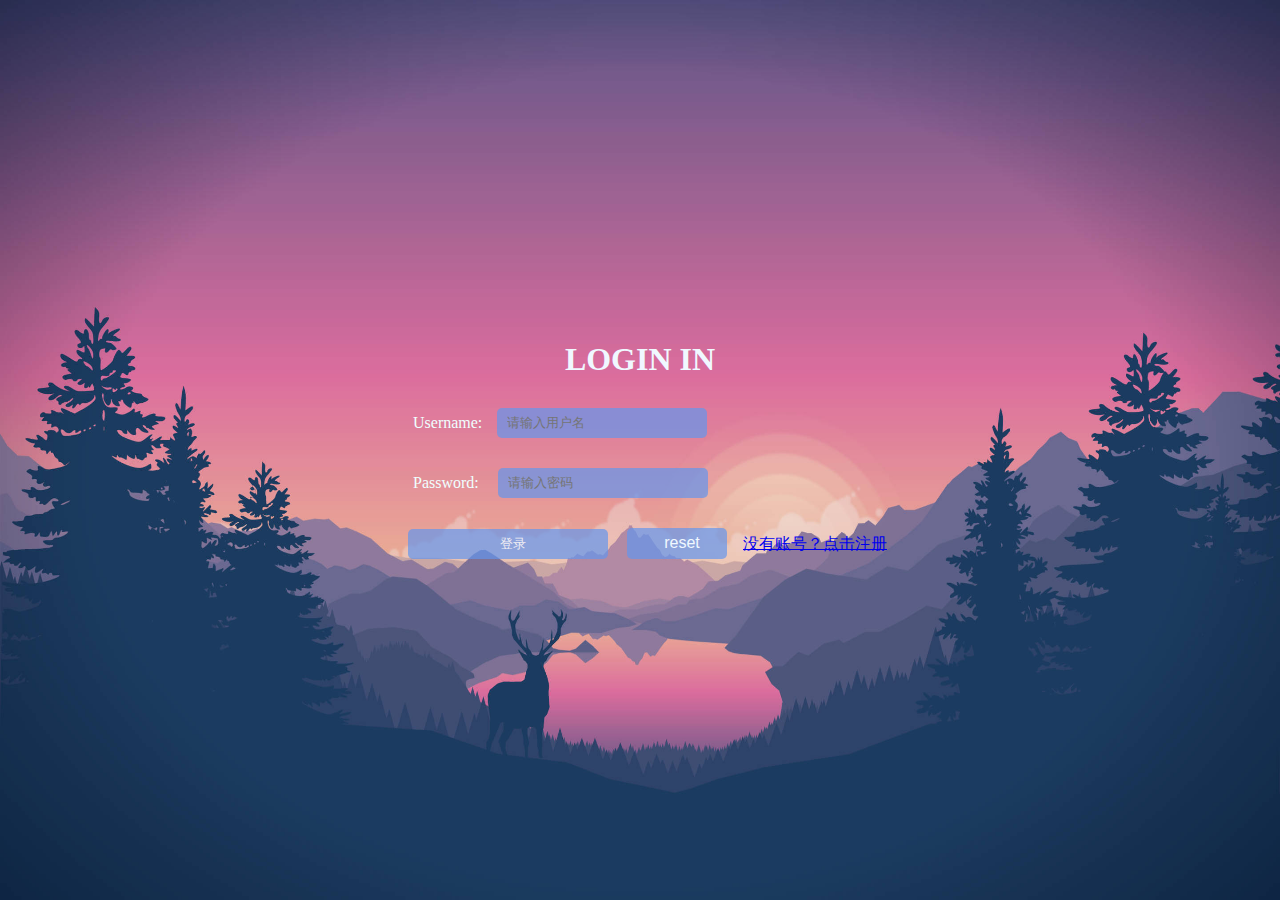
<file: user/target/classes/static/index.html>
<!DOCTYPE html>
<html lang="en">
<head>
    <meta charset="UTF-8">
    <title>登录</title>
    <link href="css/login.css" rel="stylesheet">
</head>
<body>
<div>
    <form id="form">
        <h1 id="loginMsg">LOGIN IN</h1>
        <p>Username:<input type="text" placeholder="请输入用户名" v-model="user.username"></p>

        <p>Password: <input name="password" type="password" id="password" placeholder="请输入密码" v-model="user.password"></p>

        <div id="subDiv">
            <input type="button" value="登录" @click="f_login()">
            <input type="reset" class="button" value="reset">&nbsp;&nbsp;&nbsp;
            <a href="reg.html">没有账号？点击注册</a>
        </div>
    </form>
</div>

<script src="https://cdn.staticfile.org/vue/2.6.14/vue.min.js"></script>
<!-- import JavaScript -->
<script src="https://cdn.bootcdn.net/ajax/libs/axios/0.21.1/axios.min.js"></script>
<script>
    let v=new Vue({
        el:'body>div',
        data:{
            user:{
                username:"",
                password:"",
                role:""
            }
        },
        methods:{
            f_login(){
                axios.post("/login",v.user).then(function (response){
                    if (response.data==1)
                    {
                        alert("登录成功！")
                        location.href="http://localhost:9001/index.html"
                    }
                    else if (response.data==2)
                    {
                        alert("密码错误！")
                    }
                    else {
                        alert("用户名不存在!")
                    }
                })
            }
        }
    })
</script>
</body>
</html>
</file>
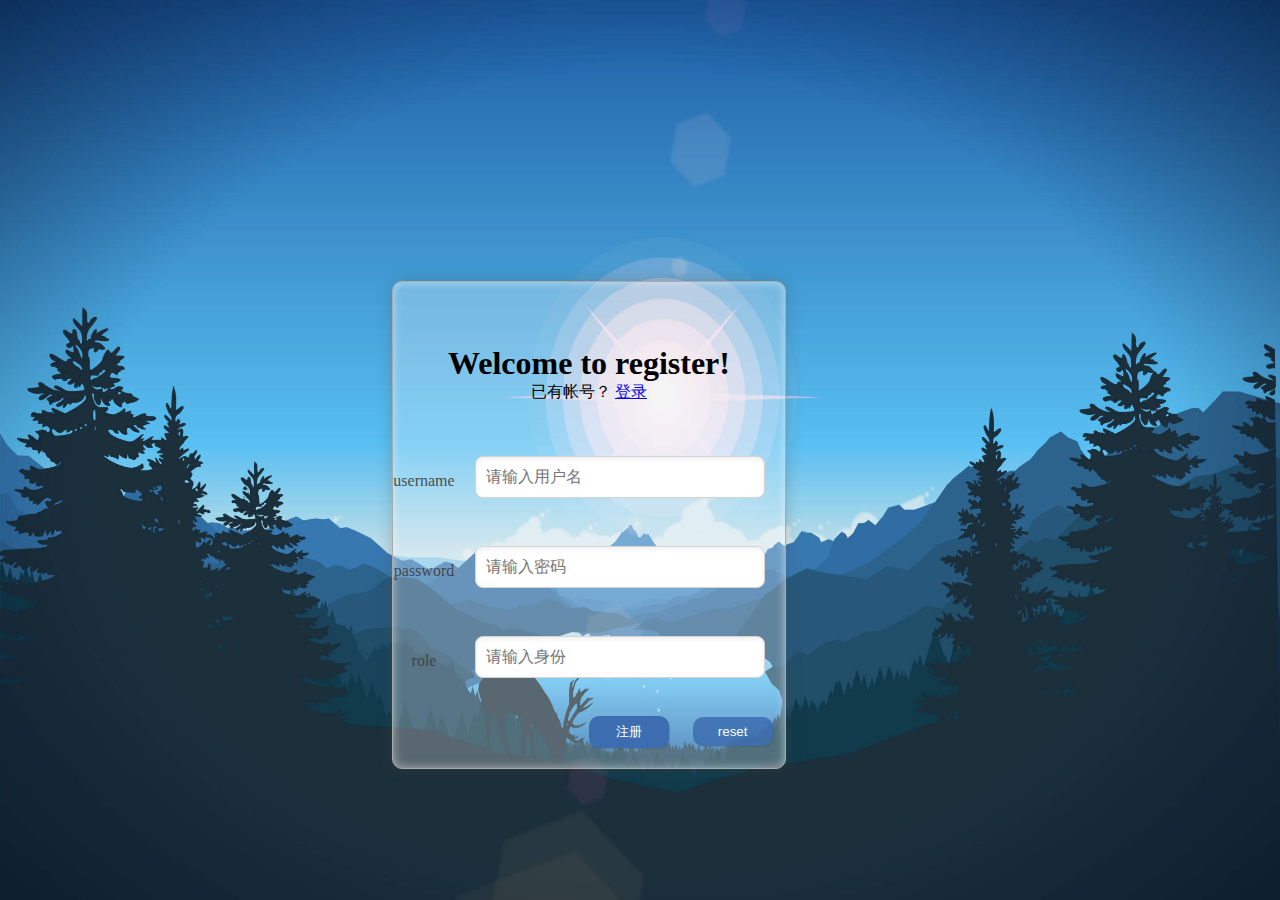
<file: user/target/classes/static/reg.html>
<!DOCTYPE html>
<html lang="en">
<head>
    <meta charset="UTF-8">
    <title>注册</title>
    <link href="css/register.css" rel="stylesheet">
</head>
<body>
<div class="form-div">
    <div class="reg-content">
        <h1>Welcome to register!</h1>
        <span>已有帐号？</span> <a href="index.html">登录</a>
    </div>

    <form id="reg-form">
        <table>
            <tr>
                <td>username</td>
                <td class="inputs">
                    <input type="text" placeholder="请输入用户名" v-model="user.username">
                </td>
            </tr>
            <tr>
                <td>password</td>
                <td class="inputs">
                    <input type="password" placeholder="请输入密码" v-model="user.password">
                </td>
            </tr>
            <tr>
                <td>role</td>
                <td class="inputs">
                    <input type="text" placeholder="请输入身份" v-model="user.role">
                </td>
            </tr>
        </table>
        <div class="buttons">
            <input type="submit" value="注册" @click="f_reg()">
            <input type="reset" class="button" value="reset">&nbsp;&nbsp;&nbsp;

        </div>
        <br class="clear">
    </form>
</div>
<script src="https://cdn.staticfile.org/vue/2.6.14/vue.min.js"></script>
<script src="https://cdn.bootcdn.net/ajax/libs/axios/0.21.1/axios.min.js"></script>

<script>
    let v = new Vue({
        el: 'body>div',
        data: {
            user: {
                id: "",
                username: "",
                password: "",
                role: ""
            }
        },
        methods: {
            f_reg() {
                axios.post("/reg", v.user).then(function (response) {
                    if (response.data == 1) {
                        alert("注册成功");
                        location.href = "index.html"
                    } else {
                        alert("用户名已存在");
                    }
                })
            }
        }
    })
</script>
</body>
</html>
</file>
<file: user/target/classes/static/css/login.css>
* {
    margin: 0;
    padding: 0;
}

html {
    height: 100%;
    width: 100%;
    overflow: hidden;
    margin: 0;
    padding: 0;
    background: url(../imgs/sky.jpg) no-repeat 0px 0px;
    background-repeat: no-repeat;
    background-size: 100% 100%;
    -moz-background-size: 100% 100%;
}

body {
    display: flex;
    align-items: center;
    justify-content: center;
    height: 100%;
}

#loginDiv {
    width: 37%;
    display: flex;
    justify-content: center;
    align-items: center;
    height: 300px;
    background-color: rgba(75, 81, 95, 0.3);
    box-shadow: 7px 7px 17px rgba(52, 56, 66, 0.5);
    border-radius: 5px;
}

#name_trip {
    margin-left: 50px;
    color: red;
}

p {
    margin-top: 30px;
    margin-left: 20px;
    color: azure;
}

input {
    margin-left: 15px;
    border-radius: 5px;
    border-style: hidden;
    height: 30px;
    width: 200px;
    background-color: rgba(100, 149, 237, .7);
    outline: none;
    color: #f0edf3;
    padding-left: 10px;
}
input[type="button"]:hover {
    background-color: #50afeb80;
}
input[type="reset"]:hover {
    background-color: #50afeb80;
}
#username{
    width: 200px;
}
#password{
    width: 200px;
}
.button {
    border-color: cornsilk;
    background-color: rgba(100, 149, 237, .7);
    color: aliceblue;
    border-style: hidden;
    border-radius: 5px;
    width: 100px;
    height: 31px;
    font-size: 16px;
}

#subDiv {
    text-align: center;
    margin-top: 30px;
}
#loginMsg{
    text-align: center;color: aliceblue;
}
</file>
<file: user/target/classes/static/css/register.css>
* {
    margin: 0;
    padding: 0;
    list-style-type: none;
}
.reg-content{
    padding: 30px;
    margin: 3px;
}
a, img {
    border: 0;
}

html {
    height: 100%;
    width: 100%;
    overflow: hidden;
    margin: 0;
    padding: 0;
    background: url(../imgs/sky2.jpg) no-repeat 0px 0px;
    background-repeat: no-repeat;
    background-size: 100% 100%;
    -moz-background-size: 100% 100%;
}
body {
    display: flex;
    align-items: center;
    justify-content: center;
    height: 100%;
    width: 10%;
    margin: 0;
    padding: 0;
}


table {
    border-collapse: collapse;
    border-spacing: 0;
    margin: auto;

}

td, th {
    padding: 0;
    height: 90px;

}
.inputs{
    vertical-align: top;
}

.clear {
    clear: both;
}

.clear:before, .clear:after {
    content: "";
    display: table;
}

.clear:after {
    clear: both;
}

.form-div {
    background-color: rgba(255, 255, 255, 0.27);
    border-radius: 10px;
    border: 1px solid #aaa;
    width: 424px;
    margin-top: 150px;
    margin-left:1050px;
    padding: 30px 0 20px 0px;
    font-size: 16px;
    box-shadow: inset 0px 0px 10px rgba(255, 255, 255, 0.5), 0px 0px 15px rgba(75, 75, 75, 0.3);
    text-align: center;
}

.form-div input[type="text"], .form-div input[type="password"], .form-div input[type="email"] {
    width: 268px;
    margin: 20px;
    line-height: 20px;
    font-size: 16px;
}

.form-div input[type="checkbox"] {
    margin: 20px 0 20px 10px;
}

.form-div input[type="button"], .form-div input[type="submit"] {
    margin: 10px 20px 0 0;
}

.form-div table {
    margin: 0 auto;
    color: rgba(64, 64, 64, 0.93);
}

.form-div table img {
    vertical-align: middle;
    margin: 0 0 5px 0;
}

.footer {
    color: rgba(64, 64, 64, 1.00);
    font-size: 12px;
    margin-top: 30px;
}

.form-div .buttons {
    float: right;
}

input[type="text"], input[type="password"], input[type="email"] {
    border-radius: 8px;
    box-shadow: inset 0 2px 5px #eee;
    padding: 10px;
    border: 1px solid #D4D4D4;
    color: #333333;
    margin-top: 5px;
}

input[type="text"]:focus, input[type="password"]:focus, input[type="email"]:focus {
    border: 1px solid #50afeb;
    outline: none;
}

input[type="button"], input[type="submit"] {
    padding: 7px 15px;
    background-color: #3c6db0;
    text-align: center;
    border-radius: 10px;
    overflow: hidden;
    min-width: 80px;
    border: none;
    color: #FFF;
    box-shadow: 1px 1px 1px rgba(75, 75, 75, 0.3);
}
input[type="reset"], input[type="reset"] {
    padding: 7px 15px;
    background-color: #3c6db0db;
    text-align: center;
    border-radius: 10px;
    overflow: hidden;
    min-width: 80px;
    border: none;
    color: #fff;
    box-shadow: 1px 1px 1px rgba(75, 75, 75, 0.3);
}
/*鼠标悬停按钮*/
input[type="button"]:hover, input[type="submit"]:hover {
    background-color: #50afeb80;
}
input[type="reset"]:hover {
    background-color: #50afeb80;
}

/*点击按钮后背景变化*/
input[type="button"]:active, input[type="submit"]:active {
    background-color: #5a88c8;
}
.err_msg{
    color: red;
    padding-right: 170px;
}
#password_err,#tel_err{
    padding-right: 195px;
}

#reg_btn{
    margin-right:50px; width: 285px; height: 45px; margin-top:20px;
}
</file>
